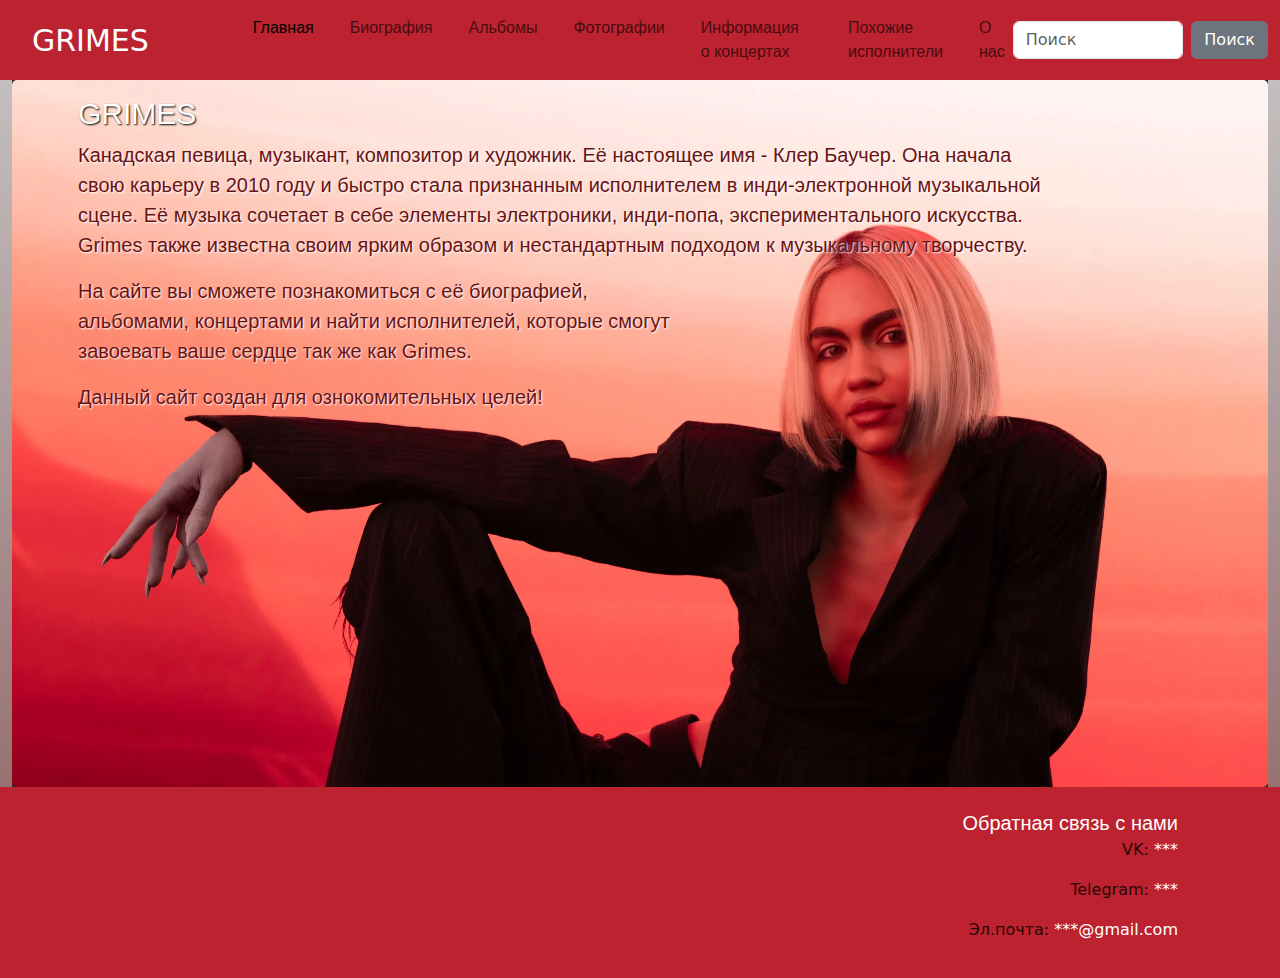
<file: index.html>
<!DOCTYPE html>
<html lang="en">
<head>
    <meta charset="UTF-8">
    <meta name="viewport" content="width=device-width, initial-scale=1.0">
    <title>Grimes</title>
    <link rel="icon" href="img/webLogo.png" type="image/png">
    <link rel="stylesheet" href="css/bootstrap.css">
    <link rel="stylesheet" href="css/style.css">
    <link rel="stylesheet" href="css/mainStr.css">
    <script src="script/bootstrap.js"></script>
</head>
<body>
    <header>
    <nav class="navbar navbar-expand-lg colorHeader">
        <div class="container-fluid ">
          <a class="navbar-brand colorHeaderText shrift" href="#">GRIMES</a>
          <button class="navbar-toggler" type="button" data-bs-toggle="collapse" data-bs-target="#navbarSupportedContent" aria-controls="navbarSupportedContent" aria-expanded="false" aria-label="Переключатель навигации">
            <span class="navbar-toggler-icon"></span>
          </button>
          <div class="collapse navbar-collapse " id="navbarSupportedContent">
            <ul class="navbar-nav me-auto mb-2 mb-lg-0 spisok shriftText">
              <li class="nav-item ">
                <a class="nav-link active " aria-current="page" href="index.html">Главная</a>
              </li>
              <li class="nav-item">
                <a class="nav-link" href="биография.html">Биография</a>
              </li>
              <li class="nav-item">
                <a class="nav-link" href="Альбомы.html">Альбомы</a>
              </li>
              <li class="nav-item">
                <a class="nav-link" href="Фотографии.html">Фотографии</a>
              </li>
              <li class="nav-item">
                <a class="nav-link" href="Инф о концертах.html">Информация о концертах</a>
              </li>
              <li class="nav-item">
                <a class="nav-link" href="похожие.html">Похожие исполнители</a>
              </li>
              <li class="nav-item">
                <a class="nav-link" href="о нас.html">О нас</a>
              </li>
            </ul>
            <form class="d-flex " role="search">
              <input class="form-control me-2" type="search" placeholder="Поиск" aria-label="Поиск">
              <button class="btn text-bg-secondary" type="submit">Поиск</button>
            </form>
          </div>
        </div>
      </nav>
    </header>
    <main class="mainColor container-fluid">
      <div class="card text-bg-dark">
        <img src="img/grimesRed.webp" class="card-img" alt="...">
        <div class="card-img-overlay">
          <h5 class="card-title shriftText">GRIMES</h5>
          <p class="card-text shriftText">Канадская певица, музыкант, композитор и художник. Её настоящее имя - Клер Баучер. Она начала свою карьеру в 2010 году и быстро стала признанным исполнителем в инди-электронной музыкальной сцене. Её музыка сочетает в себе элементы электроники, инди-попа, экспериментального искусства. Grimes также известна своим ярким образом и нестандартным подходом к музыкальному творчеству.</p>
          <p class="card-text1 shriftText"> На сайте вы сможете познакомиться с её биографией, альбомами, концертами и найти исполнителей, которые смогут завоевать ваше сердце так же как Grimes.</p>
          <p class="card-text shriftText"> Данный сайт создан для ознокомительных целей!</p>
        </div>
      </div>
          
    </main>

    
</body>
<footer class="footer">
  <div class="container">
      <p><div class="ft shriftText"> Обратная связь с нами</div>
        <li class="liSpisok"> 
         <ol class="os">VK: <a href="https://www.youtube.com/watch?v=dQw4w9WgXcQ"> ***</a></ol>
         <ol class="os">Telegram: <a href="https://www.youtube.com/watch?v=Om4eqmF1hlM">***</a></ol>
         <ol class="os">Эл.почта:  <a href="https://www.youtube.com/watch?v=_tA1nP1iits">***@gmail.com</a></ol>
        </li></p>
  </div>
</footer>
</html>
</file>
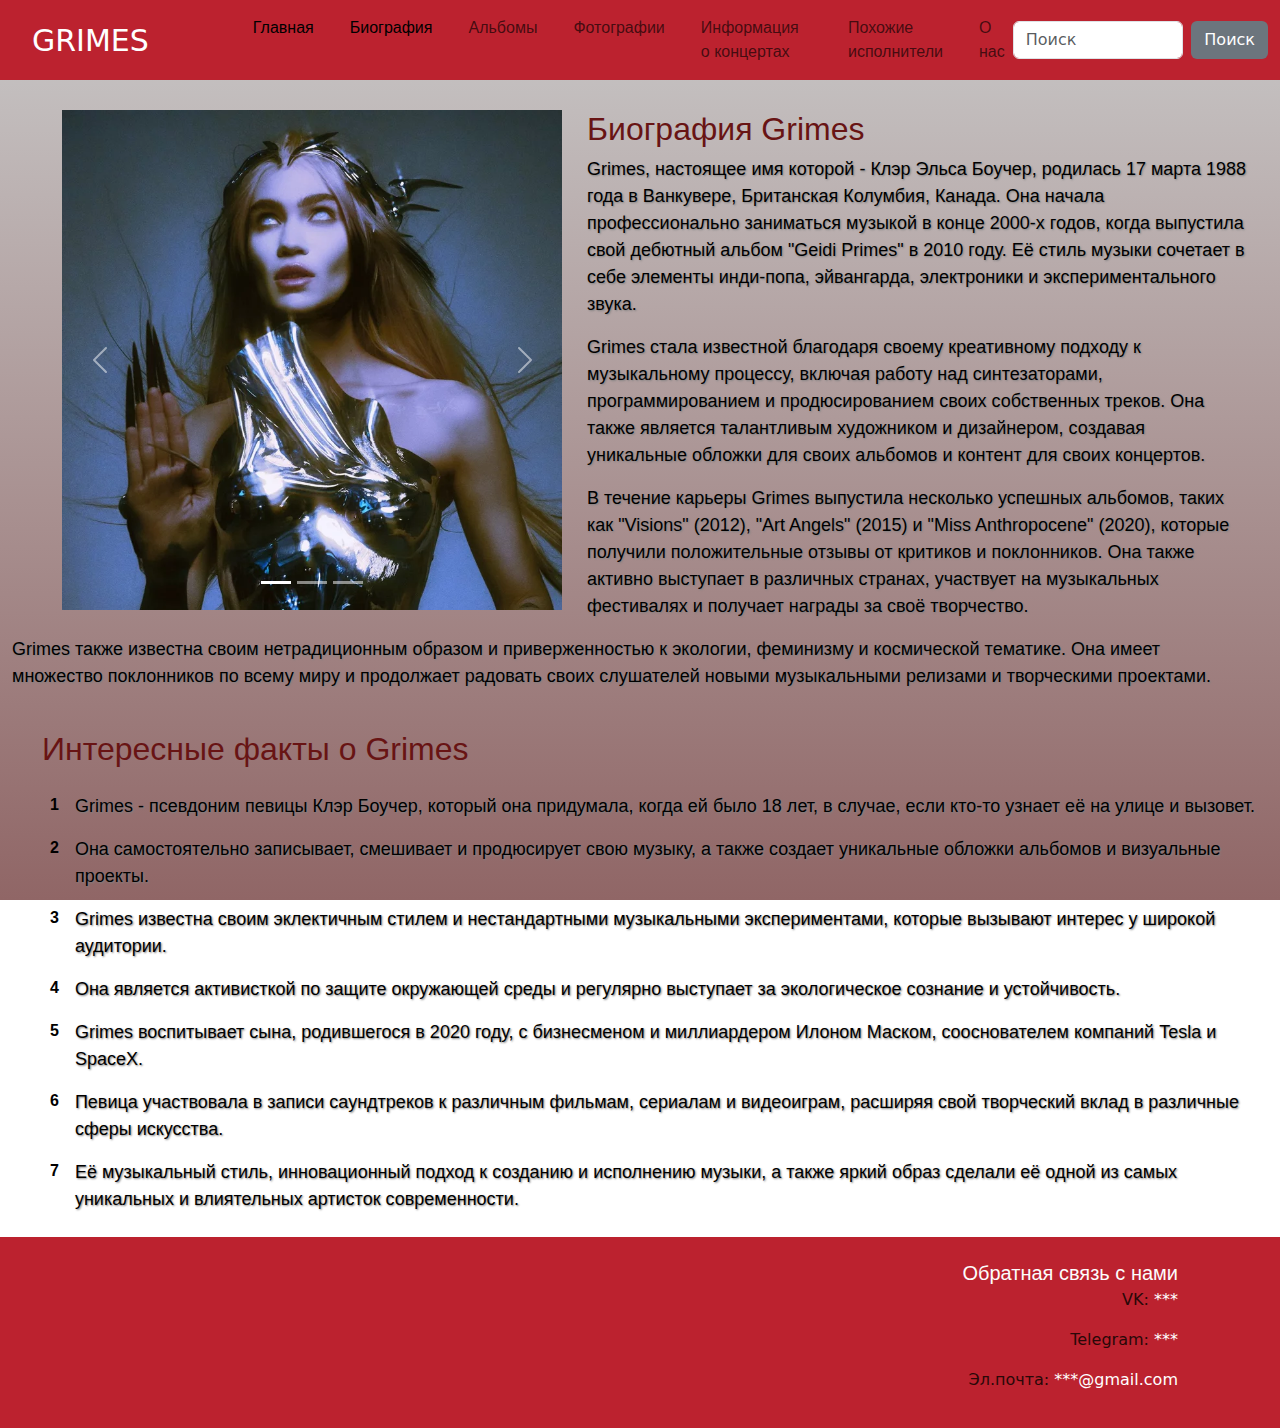
<file: биография.html>
<!DOCTYPE html>
<html lang="en">
<head>
    <meta charset="UTF-8">
    <meta name="viewport" content="width=device-width, initial-scale=1.0">
    <title>Grimes</title>
    <link rel="icon" href="img/webLogo.png" type="image/png">
    <link rel="stylesheet" href="css/bootstrap.css">
    <link rel="stylesheet" href="css/style.css">
    <link rel="stylesheet" href="css/bio.css">
    <script src="script/bootstrap.js"></script>
</head>
<body>
    <header class="headerMain">
    <nav class="navbar navbar-expand-lg colorHeader">
        <div class="container-fluid ">
          <a class="navbar-brand colorHeaderText shrift" href="#">GRIMES</a>
          <button class="navbar-toggler" type="button" data-bs-toggle="collapse" data-bs-target="#navbarSupportedContent" aria-controls="navbarSupportedContent" aria-expanded="false" aria-label="Переключатель навигации">
            <span class="navbar-toggler-icon"></span>
          </button>
          <div class="collapse navbar-collapse " id="navbarSupportedContent">
            <ul class="navbar-nav me-auto mb-2 mb-lg-0 spisok shriftText">
              <li class="nav-item ">
                <a class="nav-link active " aria-current="page" href="index.html">Главная</a>
              </li>
              <li class="nav-item">
                <a class="nav-link active " href="биография.html">Биография</a>
              </li>
              <li class="nav-item">
                <a class="nav-link" href="Альбомы.html">Альбомы</a>
              </li>
              <li class="nav-item">
                <a class="nav-link" href="Фотографии.html">Фотографии</a>
              </li>
              <li class="nav-item">
                <a class="nav-link" href="Инф о концертах.html">Информация о концертах</a>
              </li>
              <li class="nav-item">
                <a class="nav-link" href="похожие.html">Похожие исполнители</a>
              </li>
              <li class="nav-item">
                <a class="nav-link" href="о нас.html">О нас</a>
              </li>
            </ul>
            <form class="d-flex " role="search">
              <input class="form-control me-2" type="search" placeholder="Поиск" aria-label="Поиск">
              <button class="btn text-bg-secondary" type="submit">Поиск</button>
            </form>
          </div>
        </div>
      </nav>
    </header>
    <main class="mainColor container-fluid">
          <div id="carouselExampleCaptions" class="carousel slide karusel">
            <div class="carousel-indicators">
              <button type="button" data-bs-target="#carouselExampleCaptions" data-bs-slide-to="0" class="active" aria-current="true" aria-label="Slide 1"></button>
              <button type="button" data-bs-target="#carouselExampleCaptions" data-bs-slide-to="1" aria-label="Slide 2"></button>
              <button type="button" data-bs-target="#carouselExampleCaptions" data-bs-slide-to="2" aria-label="Slide 3"></button>
            </div>
            <div class="carousel-inner ">
              <div class="carousel-item active ">
                <img src="img/GrimesKar1.webp" class="d-block w-100" alt="...">
              </div>
              <div class="carousel-item">
                <img src="img/GrimesKar2.webp" class="d-block w-100" alt="...">
              </div>
              <div class="carousel-item">
                <img src="img/GrimesKar3.webp" class="d-block w-100" alt="...">
              </div>
            </div>
            <button class="carousel-control-prev" type="button" data-bs-target="#carouselExampleCaptions" data-bs-slide="prev">
              <span class="carousel-control-prev-icon" aria-hidden="true"></span>
              <span class="visually-hidden">Предыдущий</span>
            </button>
            <button class="carousel-control-next" type="button" data-bs-target="#carouselExampleCaptions" data-bs-slide="next">
              <span class="carousel-control-next-icon" aria-hidden="true"></span>
              <span class="visually-hidden">Следующий</span>
            </button>
          </div>
      
        <div class="divBio">
          <h2 class="textGrimes shriftZagolovki factGrimes">Биография Grimes</h2>
          <p class=" textGrimes shriftText bioGrimes"> Grimes, настоящее имя которой - Клэр Эльса Боучер, родилась 17 марта 1988 года в Ванкувере, Британская Колумбия, Канада. Она начала профессионально заниматься музыкой в конце 2000-х годов, когда выпустила свой дебютный альбом "Geidi Primes" в 2010 году. Её стиль музыки сочетает в себе элементы инди-попа, эйвангарда, электроники и экспериментального звука. </span> </p>
        
          <p class=" textGrimes shriftText bioGrimes">Grimes стала известной благодаря своему креативному подходу к музыкальному процессу, включая работу над синтезаторами, программированием и продюсированием своих собственных треков. Она также является талантливым художником и дизайнером, создавая уникальные обложки для своих альбомов и контент для своих концертов.</p>
        
          <p class=" textGrimes shriftText bioGrimes">В течение карьеры Grimes выпустила несколько успешных альбомов, таких как "Visions" (2012), "Art Angels" (2015) и "Miss Anthropocene" (2020), которые получили положительные отзывы от критиков и поклонников. Она также активно выступает в различных странах, участвует на музыкальных фестивалях и получает награды за своё творчество.</p>
        
          <p class=" textGrimes shriftText bioGrimes">Grimes также известна своим нетрадиционным образом и приверженностью к экологии, феминизму и космической тематике. Она имеет множество поклонников по всему миру и продолжает радовать своих слушателей новыми музыкальными релизами и творческими проектами.</p>
        </div>
        <br><br>

        <div class="divFact">
        <p class="textGrimes shriftZagolovki factGrimes">
          <h2 class="textGrimes shriftZagolovki factGrimes">Интересные факты о Grimes</h2>
        </p>
        <div class="textGrimes factGrimesTable">
          <table class="table table-hover">
            <tbody>
              <tr>
                <th scope="row" class="shriftText">1</th>
                <td class=" textGrimes shriftText bioGrimes">Grimes - псевдоним певицы Клэр Боучер, который она придумала, когда ей было 18 лет, в случае, если кто-то узнает её на улице и вызовет.</td>
              </tr>
              <tr>
                <th scope="row" class="shriftText">2</th>
                <td class=" textGrimes shriftText bioGrimes">Она самостоятельно записывает, смешивает и продюсирует свою музыку, а также создает уникальные обложки альбомов и визуальные проекты.</td>
              </tr>
              <tr>
                <th scope="row" class="shriftText">3</th>
                <td class=" textGrimes shriftText bioGrimes">Grimes известна своим эклектичным стилем и нестандартными музыкальными экспериментами, которые вызывают интерес у широкой аудитории.</td>
              </tr>
              <tr>
                <th scope="row" class="shriftText">4</th>
                <td class=" textGrimes shriftText bioGrimes">Она является активисткой по защите окружающей среды и регулярно выступает за экологическое сознание и устойчивость.</td>
              </tr>
              <tr>
                <th scope="row" class="shriftText">5</th>
                <td class=" textGrimes shriftText bioGrimes">Grimes воспитывает сына, родившегося в 2020 году, с бизнесменом и миллиардером Илоном Маском, сооснователем компаний Tesla и SpaceX.</td>
              </tr>

              <tr>
                <th scope="row" class="shriftText">6</th>
                <td class=" textGrimes shriftText bioGrimes">Певица участвовала в записи саундтреков к различным фильмам, сериалам и видеоиграм, расширяя свой творческий вклад в различные сферы искусства.</td>
              </tr>
              <tr>
                <th scope="row" class="shriftText">7</th>
                <td class=" textGrimes shriftText bioGrimes">Её музыкальный стиль, инновационный подход к созданию и исполнению музыки, а также яркий образ сделали её одной из самых уникальных и влиятельных артисток современности.</td>
              </tr>
            </tbody>
          </table>
        </div>
        </div>
          
    </main>

    
</body>
<footer class="footer">
  <div class="container">
      <p><div class="ft shriftText"> Обратная связь с нами</div>
        <li class="liSpisok"> 
         <ol class="os">VK: <a href="https://www.youtube.com/watch?v=dQw4w9WgXcQ"> ***</a></ol>
         <ol class="os">Telegram: <a href="https://www.youtube.com/watch?v=Om4eqmF1hlM">***</a></ol>
         <ol class="os">Эл.почта:  <a href="https://www.youtube.com/watch?v=_tA1nP1iits">***@gmail.com</a></ol>
        </li></p>
  </div>
</footer>

</html>
</file>
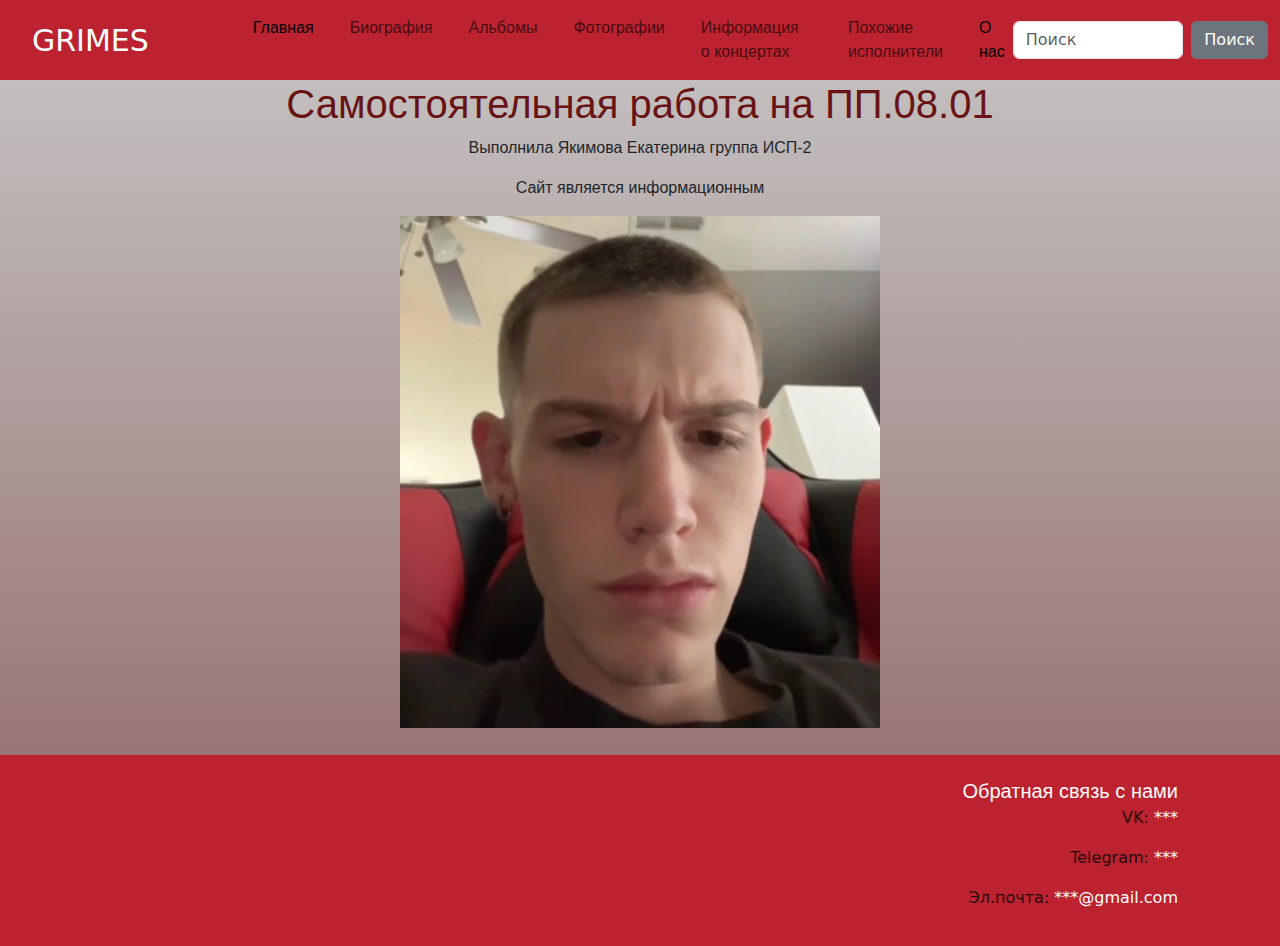
<file: о нас.html>
<!DOCTYPE html>
<html lang="en">
<head>
    <meta charset="UTF-8">
    <meta name="viewport" content="width=device-width, initial-scale=1.0">
    <title>Grimes</title>
    <link rel="icon" href="img/webLogo.png" type="image/png">
    <link rel="stylesheet" href="css/bootstrap.css">
    <link rel="stylesheet" href="css/style.css">
    <script src="script/bootstrap.js"></script>
    <link rel="stylesheet" href="css/o_nas.css">
</head>
<body>
    <header class="headerMain">
    <nav class="navbar navbar-expand-lg colorHeader">
        <div class="container-fluid ">
          <a class="navbar-brand colorHeaderText shrift" href="#">GRIMES</a>
          <button class="navbar-toggler" type="button" data-bs-toggle="collapse" data-bs-target="#navbarSupportedContent" aria-controls="navbarSupportedContent" aria-expanded="false" aria-label="Переключатель навигации">
            <span class="navbar-toggler-icon"></span>
          </button>
          <div class="collapse navbar-collapse " id="navbarSupportedContent">
            <ul class="navbar-nav me-auto mb-2 mb-lg-0 spisok shriftText">
              <li class="nav-item ">
                <a class="nav-link active " aria-current="page" href="index.html">Главная</a>
              </li>
              <li class="nav-item">
                <a class="nav-link" href="биография.html">Биография</a>
              </li>
              <li class="nav-item">
                <a class="nav-link" href="Альбомы.html">Альбомы</a>
              </li>
              <li class="nav-item">
                <a class="nav-link" href="Фотографии.html">Фотографии</a>
              </li>
              <li class="nav-item">
                <a class="nav-link" href="Инф о концертах.html">Информация о концертах</a>
              </li>
              <li class="nav-item">
                <a class="nav-link" href="похожие.html">Похожие исполнители</a>
              </li>
              <li class="nav-item">
                <a class="nav-link  active" href="о нас.html">О нас</a>
              </li>
            </ul>
            <form class="d-flex " role="search">
              <input class="form-control me-2" type="search" placeholder="Поиск" aria-label="Поиск">
              <button class="btn text-bg-secondary" type="submit">Поиск</button>
            </form>
          </div>
        </div>
      </nav>
    </header>
    <main class="mainColor container-fluid">
      <div class="centrDiv">
        <div> 
          <h1 class="shriftZagolovki colorText">Самостоятельная работа на ПП.08.01</h1>
         </div>
      <div class="shriftText"> 
        <p >Выполнила Якимова Екатерина группа ИСП-2</p>
        <p>Сайт является информационным</p>
      </div>
        <video muted="muted" loop="loop" autoplay="autoplay" src="img/payton.mp4"></video>
        </div>
    </main>

   
</body>
<footer class="footer">
  <div class="container">
      <p><div class="ft shriftText"> Обратная связь с нами</div>
        <li class="liSpisok"> 
         <ol class="os">VK: <a href="https://www.youtube.com/watch?v=dQw4w9WgXcQ"> ***</a></ol>
         <ol class="os">Telegram: <a href="https://www.youtube.com/watch?v=Om4eqmF1hlM">***</a></ol>
         <ol class="os">Эл.почта:  <a href="https://www.youtube.com/watch?v=_tA1nP1iits">***@gmail.com</a></ol>
        </li></p>
  </div>
</footer>

</html>
</file>
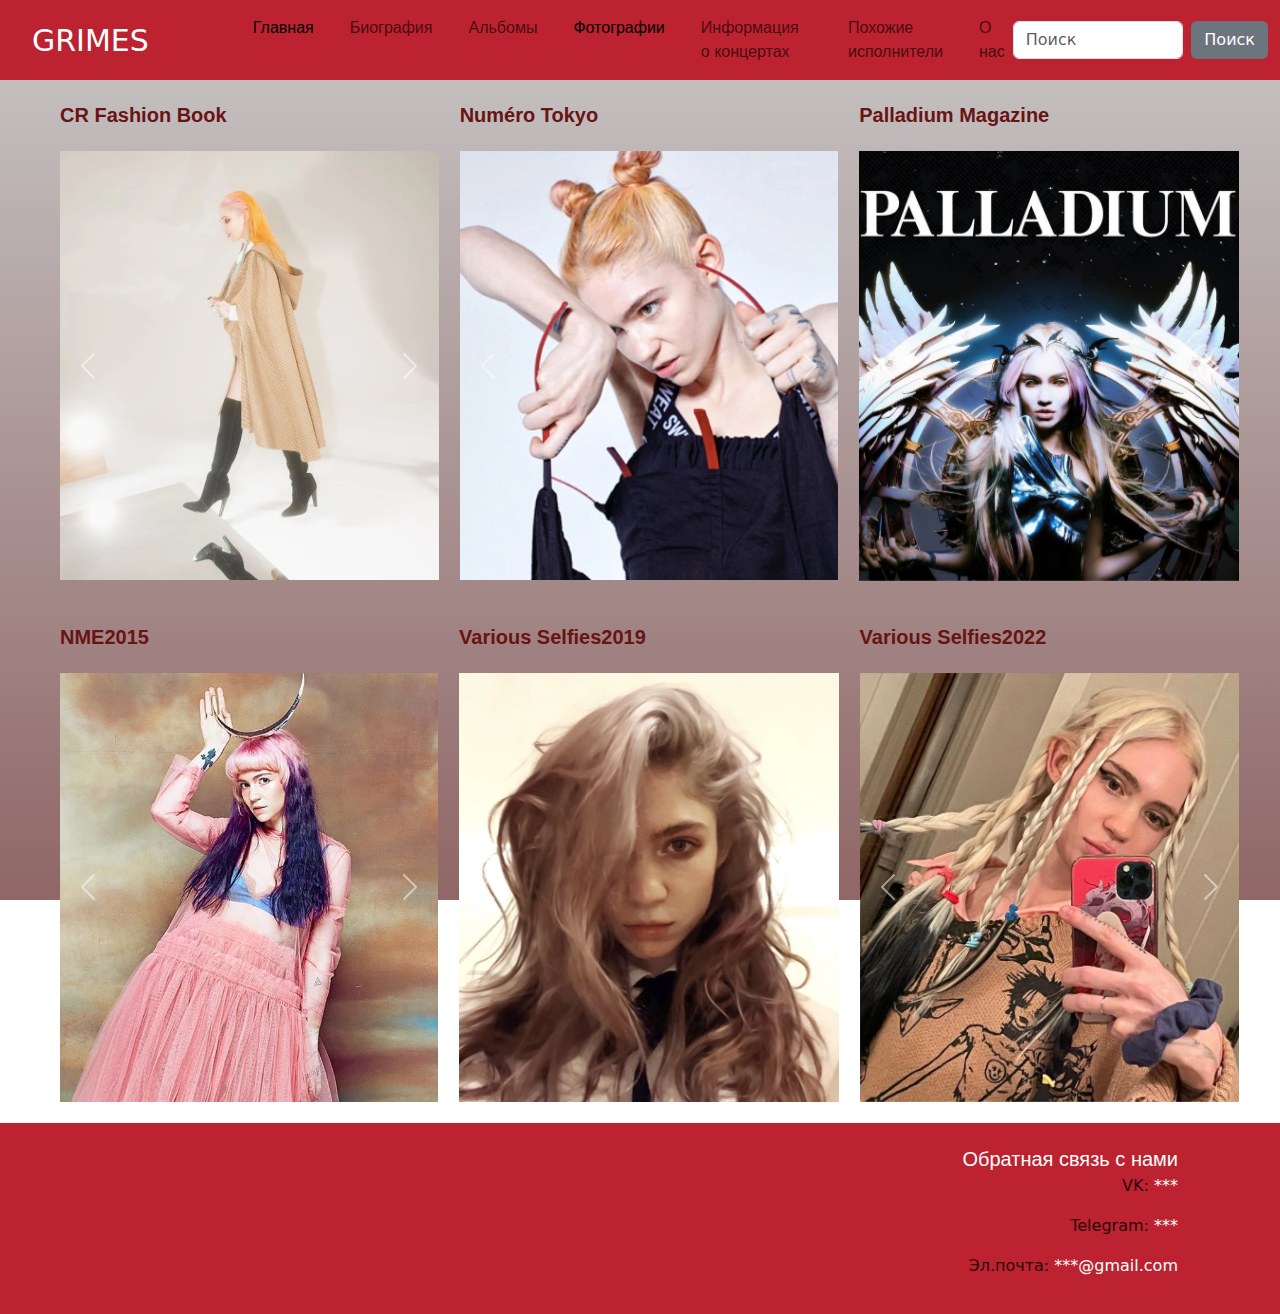
<file: Фотографии.html>
<!DOCTYPE html>
<html lang="en">
<head>
    <meta charset="UTF-8">
    <meta name="viewport" content="width=device-width, initial-scale=1.0">
    <title>Grimes</title>
    <link rel="icon" href="img/webLogo.png" type="image/png">
    <link rel="stylesheet" href="css/bootstrap.css">
    <link rel="stylesheet" href="css/style.css">
    <link rel="stylesheet" href="css/foto.css">
    <script src="script/bootstrap.js"></script>
</head>
<body>
    <header class="headerMain">
    <nav class="navbar navbar-expand-lg colorHeader">
        <div class="container-fluid ">
          <a class="navbar-brand colorHeaderText shrift" href="#">GRIMES</a>
          <button class="navbar-toggler" type="button" data-bs-toggle="collapse" data-bs-target="#navbarSupportedContent" aria-controls="navbarSupportedContent" aria-expanded="false" aria-label="Переключатель навигации">
            <span class="navbar-toggler-icon"></span>
          </button>
          <div class="collapse navbar-collapse " id="navbarSupportedContent">
            <ul class="navbar-nav me-auto mb-2 mb-lg-0 spisok shriftText">
              <li class="nav-item ">
                <a class="nav-link active " aria-current="page" href="index.html">Главная</a>
              </li>
              <li class="nav-item">
                <a class="nav-link" href="биография.html">Биография</a>
              </li>
              <li class="nav-item">
                <a class="nav-link" href="Альбомы.html">Альбомы</a>
              </li>
              <li class="nav-item">
                <a class="nav-link active" href="Фотографии.html">Фотографии</a>
              </li>
              <li class="nav-item">
                <a class="nav-link" href="Инф о концертах.html">Информация о концертах</a>
              </li>
              <li class="nav-item">
                <a class="nav-link" href="похожие.html">Похожие исполнители</a>
              </li>
              <li class="nav-item">
                <a class="nav-link" href="о нас.html">О нас</a>
              </li>
            </ul>
            <form class="d-flex " role="search">
              <input class="form-control me-2" type="search" placeholder="Поиск" aria-label="Поиск">
              <button class="btn text-bg-secondary" type="submit">Поиск</button>
            </form>
          </div>
        </div>
      </nav>
    </header>
<main class="mainColor container-fluid">
  <table>
    <thead>
      <th> CR Fashion Book</th>
      <th>Numéro Tokyo</th>
      <th>Palladium Magazine</th>
    </thead>
    <tbody>
      <tr>
        <td><div>
          <div id="carouselExample" class="carousel slide">
            <div class="carousel-inner">
            <div class="carousel-item active">
              <img src="imgFoto/CR Fashion Book/photoeditorsdk-export (2).png" class="d-block w-100" alt="...">
            </div>
            <div class="carousel-item">
              <img src="imgFoto/CR Fashion Book/photoeditorsdk-export (3).png" class="d-block w-100" alt="...">
            </div>
            <div class="carousel-item">
              <img src="imgFoto/CR Fashion Book/photoeditorsdk-export.png" class="d-block w-100" alt="...">
            </div>
          </div>
          <button class="carousel-control-prev" type="button" data-bs-target="#carouselExample" data-bs-slide="prev">
            <span class="carousel-control-prev-icon" aria-hidden="true"></span>
            <span class="visually-hidden">Предыдущий</span>
          </button>
          <button class="carousel-control-next" type="button" data-bs-target="#carouselExample" data-bs-slide="next">
            <span class="carousel-control-next-icon" aria-hidden="true"></span>
            <span class="visually-hidden">Следующий</span>
          </button>
        </div>
      </div></td>
        <td> <div>
         
          <div id="carouselExample2" class="carousel slide">
            <div class="carousel-inner">
            <div class="carousel-item ">
              <img src="imgFoto/Numéro Tokyo/photoeditorsdk-export (13).png" class="d-block w-100" alt="...">
            </div>
            <div class="carousel-item active">
              <img src="imgFoto/Numéro Tokyo/photoeditorsdk-export (8).png" class="d-block w-100" alt="...">
            </div>
            
          <button class="carousel-control-prev" type="button" data-bs-target="#carouselExample2" data-bs-slide="prev">
            <span class="carousel-control-prev-icon" aria-hidden="true"></span>
            <span class="visually-hidden">Предыдущий</span>
          </button>
          <button class="carousel-control-next" type="button" data-bs-target="#carouselExample2" data-bs-slide="next">
            <span class="carousel-control-next-icon" aria-hidden="true"></span>
            <span class="visually-hidden">Следующий</span>
          </button>
        </div>
      </div></td>
        <td><div>
          
          <div id="carouselExample3" class="carousel slide">
            <div class="carousel-inner">
            <div class="carousel-item active">
              <img src="imgFoto/Palladium Magazine/photoeditorsdk-export (14).png" class="d-block w-100" alt="...">
            </div>
            <div class="carousel-item">
              <img src="imgFoto/Palladium Magazine/photoeditorsdk-export (15).png" class="d-block w-100" alt="...">
            </div>
            <div class="carousel-item">
              <img src="imgFoto/Palladium Magazine/photoeditorsdk-export (16).png" class="d-block w-100" alt="...">
            </div>
          </div>
          <button class="carousel-control-prev" type="button" data-bs-target="#carouselExample3" data-bs-slide="prev">
            <span class="carousel-control-prev-icon" aria-hidden="true"></span>
            <span class="visually-hidden">Предыдущий</span>
          </button>
          <button class="carousel-control-next" type="button" data-bs-target="#carouselExample3" data-bs-slide="next">
            <span class="carousel-control-next-icon" aria-hidden="true"></span>
            <span class="visually-hidden">Следующий</span>
          </button>
        </div>
      </div></td>
      </tr>
    </tbody>
  </table>
  <table>
    <thead>
      <th>NME2015</th>
      <th>Various Selfies2019</th>
      <th>Various Selfies2022</th>
    </thead>
    <tbody>
      <tr>
        <td><div>
          <div id="carouselExample4" class="carousel slide">
            <div class="carousel-inner">
            <div class="carousel-item active">
              <img src="imgFoto/NME2015/photoeditorsdk-export (21).png" class="d-block w-100" alt="...">
            </div>
            <div class="carousel-item">
              <img src="imgFoto/NME2015/photoeditorsdk-export (20).png" class="d-block w-100" alt="...">
            </div>
            <div class="carousel-item">
              <img src="imgFoto/NME2015/photoeditorsdk-export (19).png" class="d-block w-100" alt="...">
            </div>
            
          </div>
          <button class="carousel-control-prev" type="button" data-bs-target="#carouselExample4" data-bs-slide="prev">
            <span class="carousel-control-prev-icon" aria-hidden="true"></span>
            <span class="visually-hidden">Предыдущий</span>
          </button>
          <button class="carousel-control-next" type="button" data-bs-target="#carouselExample4" data-bs-slide="next">
            <span class="carousel-control-next-icon" aria-hidden="true"></span>
            <span class="visually-hidden">Следующий</span>
          </button>
        </div>
      </div></td>
        <td> <div>
         
          <div id="carouselExample5" class="carousel slide">
            <div class="carousel-inner">
            <div class="carousel-item active">
              <img src="imgFoto/Various Selfies2019/photoeditorsdk-export (24).png" class="d-block w-100" alt="...">
            </div>
            <div class="carousel-item">
              <img src="imgFoto/Various Selfies2019/photoeditorsdk-export (25).png" class="d-block w-100" alt="...">
            </div>
            <div class="carousel-item">
              <img src="imgFoto/Various Selfies2019/photoeditorsdk-export (28).png" class="d-block w-100" alt="...">
            </div>
          </div>
          <button class="carousel-control-prev" type="button" data-bs-target="#carouselExample5" data-bs-slide="prev">
            <span class="carousel-control-prev-icon" aria-hidden="true"></span>
            <span class="visually-hidden">Предыдущий</span>
          </button>
          <button class="carousel-control-next" type="button" data-bs-target="#carouselExample5" data-bs-slide="next">
            <span class="carousel-control-next-icon" aria-hidden="true"></span>
            <span class="visually-hidden">Следующий</span>
          </button>
        </div>
      </div></td>
        <td><div>
          
          <div id="carouselExample6" class="carousel slide">
            <div class="carousel-inner">
            <div class="carousel-item active">
              <img src="imgFoto/Various Selfies2022/photoeditorsdk-export (29).png" class="d-block w-100" alt="...">
            </div>
            <div class="carousel-item">
              <img src="imgFoto/Various Selfies2022/photoeditorsdk-export (30).png" class="d-block w-100" alt="...">
            </div>
            <div class="carousel-item">
              <img src="imgFoto/Various Selfies2022/photoeditorsdk-export (31).png" class="d-block w-100" alt="...">
            </div>
          </div>
          <button class="carousel-control-prev" type="button" data-bs-target="#carouselExample6" data-bs-slide="prev">
            <span class="carousel-control-prev-icon" aria-hidden="true"></span>
            <span class="visually-hidden">Предыдущий</span>
          </button>
          <button class="carousel-control-next" type="button" data-bs-target="#carouselExample6" data-bs-slide="next">
            <span class="carousel-control-next-icon" aria-hidden="true"></span>
            <span class="visually-hidden">Следующий</span>
          </button>
        </div>
      </div></td>
      </tr>
    </tbody>
  </table>
</main>
<footer class="footer">
  <div class="container">
      <p><div class="ft shriftText"> Обратная связь с нами</div>
        <li class="liSpisok"> 
         <ol class="os">VK: <a href="https://www.youtube.com/watch?v=dQw4w9WgXcQ"> ***</a></ol>
         <ol class="os">Telegram: <a href="https://www.youtube.com/watch?v=Om4eqmF1hlM">***</a></ol>
         <ol class="os">Эл.почта:  <a href="https://www.youtube.com/watch?v=_tA1nP1iits">***@gmail.com</a></ol>
        </li></p>
  </div>
</footer>

    
</body>

</html>
</file>
<file: css/style.css>
.imgLogo{
    max-width: 80px;
}

.colorHeader{
    background-color: rgb(188, 34, 47);
    
}

.colorHeaderText{
    color: white;
    font-size: 30px; 
    margin-left: 20px;
} 

.spisok{
    margin-left: 80px;
    gap: 20px;
    font-size: 16px;
}

.shriftZagolovki{
    font-family: 'Gill Sans', 'Gill Sans MT', Calibri, 'Trebuchet MS', sans-serif;
}

.shriftText{
    font-family: 'Trebuchet MS', 'Lucida Sans Unicode', 'Lucida Grande', 'Lucida Sans', Arial, sans-serif;
}

.poisk{
    max-height: 30px;
}



body { 
     
    background: linear-gradient(rgb(200, 199, 199), #906666) fixed;
   }


footer{
    background-color: linear-gradient(rgb(188, 34, 47), #c66666) fixed;
}

.ft{
    color: rgb(252, 252, 252);
    font-size: 20px;
    text-align: right;
   margin-top: 1px;
   text-decoration: none;
   margin-right: 20px;
   
}

.os{
    text-decoration: none;
    text-align: right;
    color: rgb(41, 8, 8);
    margin-right: 20px;
}

.os a{
    text-decoration: none;
    text-align: right;
    color: rgb(255, 255, 255);
}

.liSpisok{
    list-style-type: none;
}

.footer {
    background-color: rgb(188, 34, 47);
    color: #fff;
    text-align: center;
    padding: 20px 0; 
    left: 0;
    bottom: 0;
    width: 100%;
}



.footer p {
    margin: 0;
}
</file>
<file: css/mainStr.css>
.card-text{
    margin-right: 200px;
    margin-left: 50px;
    font-size: 20px;
   color: rgb(104, 20, 20);
   text-shadow: 1px 1px 2px rgb(255, 255, 255);
}

.card-title{
    margin-right: 300px;
    margin-left: 50px;
    font-size: 30px;
    text-shadow: 1px 1px 2px black;
}

.card-text1{
    margin-right: 550px;
    margin-left: 50px;
    font-size: 20px;
   color: rgb(104, 20, 20);
   text-shadow: 1px 1px 2px rgb(255, 255, 255);
}

body{
    background-color: linear-gradient(rgb(79, 16, 21), #651919) fixed
}
</file>
<file: css/bio.css>
.karusel{
    margin-left: 50px;
   
    max-width: 500px;
    float: left;
    margin-right: 25px;
    
  }
  
  .karusel img{
   max-width: 500px;
  
  }

  .textGrimes{
    text-align: left;
    display: flex;
    
}

.carousel-item img{
    float: left;
}

.container {
    position: relative;
    text-align: center;
    color: white;
}

.top-left {
    position: absolute;
    top: 8px;
    left: 16px;}



.factGrimes{
    color: rgb(104, 20, 20);
    
}

.factGrimesTable{
   background-color:  linear-gradient(rgb(188, 34, 47), #c66666) fixed;
}

.bioGrimes{
    color: rgb(0, 0, 0);
    text-shadow: 1px 1px 2px #808080;
    font-size: 18px;
   
}

.divFact{
    margin-left: 30px;
    margin-top: -40px;
}

.divBio{
    margin-top: 30px;
    margin-right: 20px;
}
</file>
<file: css/o_nas.css>
.centrDiv{
    text-align: center;
    margin-bottom: 20px;
}

.colorText{
    color: rgb(104, 20, 20);
}
</file>
<file: css/foto.css>
.carousel{
    max-width: 400px;
   
}

td, th{
    padding-left: 20px;
    padding-top: 20px;
    
}

table{
    justify-content: center;
    max-width: 1200px;
    margin: auto;
    margin-bottom: 20px;
}

th{
    color: rgb(104, 20, 20);
    font-size: 20px;
    text-align: left;
    font-family: 'Gill Sans', 'Gill Sans MT', Calibri, 'Trebuchet MS', sans-serif;
}
</file>
